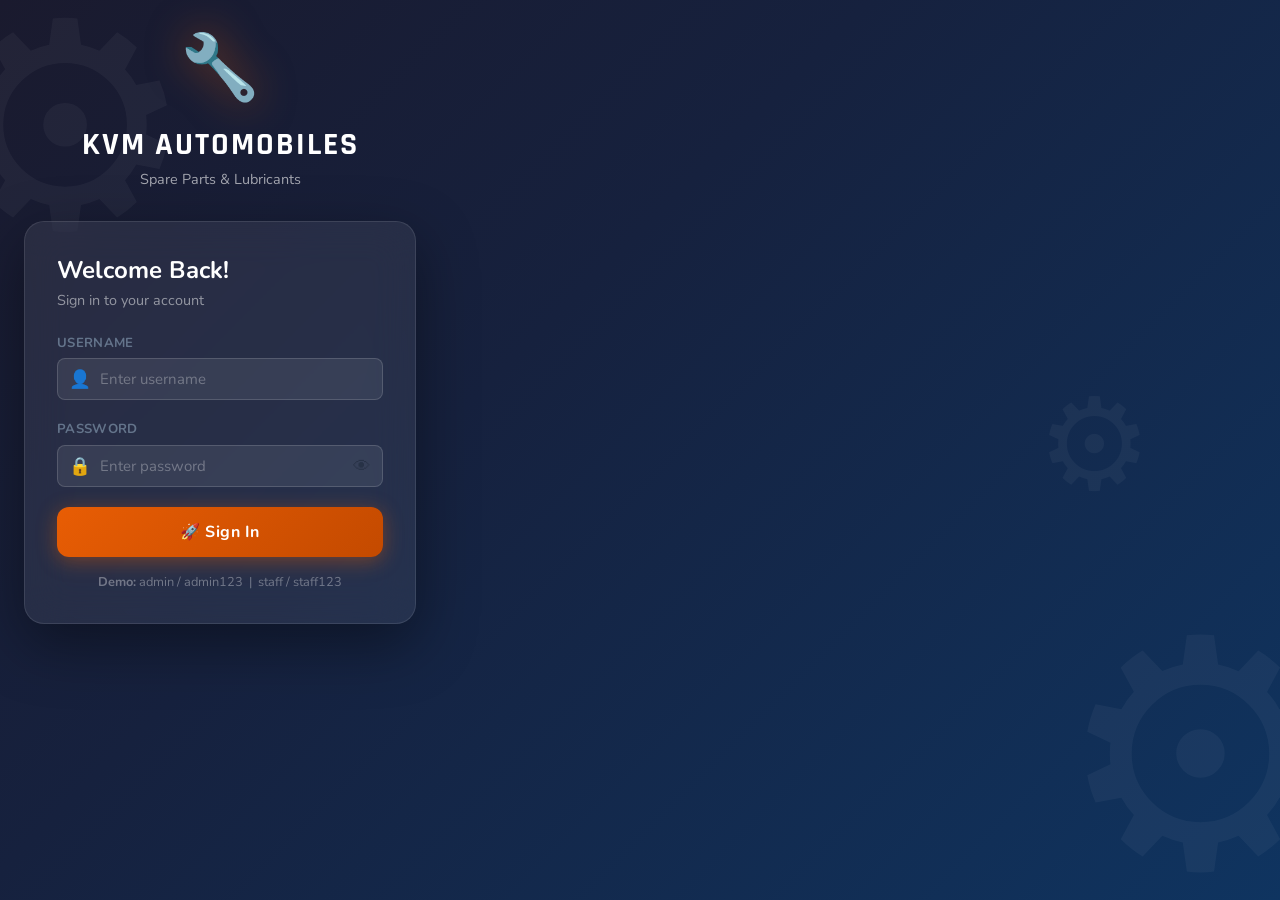
<file: INDEX.HTML>
<!DOCTYPE html>
<html lang="en">
<head>
  <meta charset="UTF-8" />
  <meta name="viewport" content="width=device-width, initial-scale=1.0" />
  <title>KVM Automobiles - Management System</title>
  <link rel="preconnect" href="https://fonts.googleapis.com">
  <link href="https://fonts.googleapis.com/css2?family=Rajdhani:wght@400;500;600;700&family=Nunito:wght@400;500;600;700;800&display=swap" rel="stylesheet">
  <link rel="stylesheet" href="style.css" />
  <link rel="icon" type="image/svg+xml" href="data:image/svg+xml,<svg xmlns='http://www.w3.org/2000/svg' viewBox='0 0 100 100'><text y='.9em' font-size='90'>🔧</text></svg>">
</head>
<body class="light-mode">

<!-- ===================== LOGIN PAGE ===================== -->
<div id="loginPage" class="page active">
  <div class="login-bg">
    <div class="login-gear gear1">⚙</div>
    <div class="login-gear gear2">⚙</div>
    <div class="login-gear gear3">⚙</div>
  </div>
  <div class="login-container">
    <div class="login-brand">
      <div class="login-logo">🔧</div>
      <h1>KVM AUTOMOBILES</h1>
      <p>Spare Parts & Lubricants</p>
    </div>
    <div class="login-card">
      <h2>Welcome Back!</h2>
      <p class="login-sub">Sign in to your account</p>
      <div class="form-group">
        <label>Username</label>
        <div class="input-wrap">
          <span class="input-icon">👤</span>
          <input type="text" id="loginUser" placeholder="Enter username" autocomplete="username" />
        </div>
      </div>
      <div class="form-group">
        <label>Password</label>
        <div class="input-wrap">
          <span class="input-icon">🔒</span>
          <input type="password" id="loginPass" placeholder="Enter password" autocomplete="current-password" />
          <span class="toggle-pass" onclick="togglePass()">👁</span>
        </div>
      </div>
      <div id="loginError" class="error-msg hidden">❌ Invalid username or password</div>
      <button class="btn-login" onclick="doLogin()">🚀 Sign In</button>
      <div class="login-hint">
        <b>Demo:</b> admin / admin123 &nbsp;|&nbsp; staff / staff123
      </div>
    </div>
  </div>
</div>

<!-- ===================== MAIN APP ===================== -->
<div id="appPage" class="page hidden">

  <!-- SIDEBAR -->
  <aside id="sidebar" class="sidebar">
    <div class="sidebar-brand">
      <span class="brand-icon">🔧</span>
      <div class="brand-text">
        <span class="brand-name">KVM</span>
        <span class="brand-sub">AUTOMOBILES</span>
      </div>
      <button class="sidebar-close" onclick="toggleSidebar()">✕</button>
    </div>

    <div class="sidebar-user">
      <div class="user-avatar" id="sidebarAvatar">A</div>
      <div class="user-info">
        <span id="sidebarName">Admin</span>
        <span id="sidebarRole" class="role-badge">Admin</span>
      </div>
    </div>

    <nav class="sidebar-nav">
      <div class="nav-section-label">MAIN</div>
      <a href="#" class="nav-item active" onclick="showSection('dashboard')">
        <span class="nav-icon">📊</span><span class="nav-label">Dashboard</span>
      </a>
      <div class="nav-section-label">INVENTORY</div>
      <a href="#" class="nav-item" onclick="showSection('inventory')">
        <span class="nav-icon">📦</span><span class="nav-label">Products</span>
      </a>
      <a href="#" class="nav-item" onclick="showSection('categories')">
        <span class="nav-icon">🏷️</span><span class="nav-label">Categories</span>
      </a>
      <div class="nav-section-label">BILLING</div>
      <a href="#" class="nav-item" onclick="showSection('billing')">
        <span class="nav-icon">🧾</span><span class="nav-label">New Invoice</span>
      </a>
      <a href="#" class="nav-item" onclick="showSection('sales')">
        <span class="nav-icon">💰</span><span class="nav-label">Sales History</span>
      </a>
      <div class="nav-section-label">PURCHASING</div>
      <a href="#" class="nav-item" onclick="showSection('purchases')">
        <span class="nav-icon">🛒</span><span class="nav-label">Purchases</span>
      </a>
      <a href="#" class="nav-item" onclick="showSection('suppliers')">
        <span class="nav-icon">🏭</span><span class="nav-label">Suppliers</span>
      </a>
      <div class="nav-section-label">REPORTS</div>
      <a href="#" class="nav-item" onclick="showSection('reports')">
        <span class="nav-icon">📈</span><span class="nav-label">Reports</span>
      </a>
      <a href="#" class="nav-item" onclick="showSection('customers')">
        <span class="nav-icon">👥</span><span class="nav-label">Customers</span>
      </a>
      <div class="nav-section-label">SETTINGS</div>
      <a href="#" class="nav-item" onclick="showSection('settings')">
        <span class="nav-icon">⚙️</span><span class="nav-label">Settings</span>
      </a>
      <a href="#" class="nav-item logout-item" onclick="doLogout()">
        <span class="nav-icon">🚪</span><span class="nav-label">Logout</span>
      </a>
    </nav>
  </aside>

  <!-- OVERLAY -->
  <div id="sidebarOverlay" class="sidebar-overlay hidden" onclick="toggleSidebar()"></div>

  <!-- MAIN CONTENT -->
  <div class="main-wrap">
    <!-- TOP BAR -->
    <header class="topbar">
      <button class="menu-btn" onclick="toggleSidebar()">☰</button>
      <div class="topbar-title" id="topbarTitle">Dashboard</div>
      <div class="topbar-right">
        <button class="icon-btn" onclick="toggleTheme()" title="Toggle Dark/Light">🌙</button>
        <div class="topbar-user">
          <span id="topbarName">Admin</span>
          <div class="user-dot" id="topbarAvatar">A</div>
        </div>
      </div>
    </header>

    <!-- SECTIONS -->
    <main class="content-area">

      <!-- ========== DASHBOARD ========== -->
      <section id="sec-dashboard" class="section active">
        <div class="section-header">
          <h2>📊 Dashboard</h2>
          <div class="date-badge" id="todayDate"></div>
        </div>

        <!-- Stat Cards -->
        <div class="stats-grid">
          <div class="stat-card blue" onclick="showSection('sales')">
            <div class="stat-icon">💰</div>
            <div class="stat-info">
              <div class="stat-label">Today's Sales</div>
              <div class="stat-value" id="statTodaySales">₹0</div>
              <div class="stat-sub" id="statTodayInvoices">0 invoices</div>
            </div>
          </div>
          <div class="stat-card green" onclick="showSection('purchases')">
            <div class="stat-icon">🛒</div>
            <div class="stat-info">
              <div class="stat-label">Today's Purchases</div>
              <div class="stat-value" id="statTodayPurchases">₹0</div>
              <div class="stat-sub" id="statTodayPurchaseCount">0 entries</div>
            </div>
          </div>
          <div class="stat-card orange" onclick="showSection('inventory')">
            <div class="stat-icon">📦</div>
            <div class="stat-info">
              <div class="stat-label">Total Products</div>
              <div class="stat-value" id="statTotalProducts">0</div>
              <div class="stat-sub" id="statTotalStock">0 items in stock</div>
            </div>
          </div>
          <div class="stat-card red" onclick="showSection('inventory')">
            <div class="stat-icon">⚠️</div>
            <div class="stat-info">
              <div class="stat-label">Low Stock Alerts</div>
              <div class="stat-value" id="statLowStock">0</div>
              <div class="stat-sub">Need restocking</div>
            </div>
          </div>
          <div class="stat-card purple" onclick="showSection('reports')">
            <div class="stat-icon">📈</div>
            <div class="stat-info">
              <div class="stat-label">Monthly Revenue</div>
              <div class="stat-value" id="statMonthRevenue">₹0</div>
              <div class="stat-sub" id="statMonthName">This Month</div>
            </div>
          </div>
          <div class="stat-card teal" onclick="showSection('customers')">
            <div class="stat-icon">👥</div>
            <div class="stat-info">
              <div class="stat-label">Total Customers</div>
              <div class="stat-value" id="statCustomers">0</div>
              <div class="stat-sub">Registered</div>
            </div>
          </div>
        </div>

        <!-- Quick Actions -->
        <div class="section-header" style="margin-top:2rem">
          <h3>⚡ Quick Actions</h3>
        </div>
        <div class="quick-actions">
          <button class="quick-btn" onclick="showSection('billing')">
            <span>🧾</span><span>New Invoice</span>
          </button>
          <button class="quick-btn" onclick="openAddProduct()">
            <span>➕</span><span>Add Product</span>
          </button>
          <button class="quick-btn" onclick="showSection('purchases')">
            <span>🛒</span><span>Add Purchase</span>
          </button>
          <button class="quick-btn" onclick="showSection('reports')">
            <span>📊</span><span>View Reports</span>
          </button>
        </div>

        <!-- Low Stock & Recent Invoices -->
        <div class="dashboard-grid">
          <div class="dash-card">
            <div class="dash-card-header">
              <h3>⚠️ Low Stock Alerts</h3>
              <button class="btn-sm" onclick="showSection('inventory')">View All</button>
            </div>
            <div id="lowStockList" class="low-stock-list">
              <div class="empty-state">✅ All products well stocked!</div>
            </div>
          </div>
          <div class="dash-card">
            <div class="dash-card-header">
              <h3>🧾 Recent Invoices</h3>
              <button class="btn-sm" onclick="showSection('sales')">View All</button>
            </div>
            <div id="recentInvoicesList" class="recent-list">
              <div class="empty-state">No invoices yet</div>
            </div>
          </div>
        </div>
      </section>

      <!-- ========== INVENTORY ========== -->
      <section id="sec-inventory" class="section hidden">
        <div class="section-header">
          <h2>📦 Product Inventory</h2>
          <button class="btn-primary" onclick="openAddProduct()">➕ Add Product</button>
        </div>

        <!-- Filters -->
        <div class="filter-bar">
          <div class="search-wrap">
            <span class="search-icon">🔍</span>
            <input type="text" id="productSearch" placeholder="Search products..." oninput="filterProducts()" />
          </div>
          <select id="filterCategory" onchange="filterProducts()">
            <option value="">All Categories</option>
            <option>Engine Oil</option>
            <option>Gear Oil</option>
            <option>Hydraulic Oil</option>
            <option>Grease</option>
            <option>Brake Fluid</option>
            <option>Mirrors</option>
            <option>Wipers</option>
            <option>Headlights</option>
            <option>Brake Liners</option>
            <option>Brake Shoes</option>
            <option>Cables</option>
            <option>Nuts & Bolts</option>
            <option>Tools</option>
            <option>Filters</option>
            <option>Spare Parts</option>
            <option>Other</option>
          </select>
          <select id="filterVehicle" onchange="filterProducts()">
            <option value="">All Vehicles</option>
            <option>2 Wheeler</option>
            <option>3 Wheeler</option>
            <option>4 Wheeler</option>
            <option>Heavy Vehicle</option>
            <option>All Vehicles</option>
          </select>
          <select id="filterStock" onchange="filterProducts()">
            <option value="">All Stock</option>
            <option value="low">Low Stock</option>
            <option value="ok">In Stock</option>
          </select>
        </div>

        <div class="table-wrap">
          <table class="data-table" id="productTable">
            <thead>
              <tr>
                <th>#</th>
                <th>Product Name</th>
                <th>Code</th>
                <th>Category</th>
                <th>Vehicle</th>
                <th>Brand</th>
                <th>Qty</th>
                <th>Buy Price</th>
                <th>Sell Price</th>
                <th>Rack</th>
                <th>Actions</th>
              </tr>
            </thead>
            <tbody id="productTableBody">
            </tbody>
          </table>
        </div>
        <div id="productEmptyState" class="empty-state-big hidden">
          <div class="empty-icon">📦</div>
          <h3>No products found</h3>
          <p>Add your first product to get started</p>
          <button class="btn-primary" onclick="openAddProduct()">➕ Add Product</button>
        </div>
      </section>

      <!-- ========== BILLING / INVOICE ========== -->
      <section id="sec-billing" class="section hidden">
        <div class="section-header">
          <h2>🧾 Create Invoice</h2>
        </div>

        <div class="billing-layout">
          <!-- Customer Details -->
          <div class="billing-panel">
            <h3>👤 Customer Details</h3>
            <div class="form-row">
              <div class="form-group">
                <label>Customer Name *</label>
                <input type="text" id="billCustName" placeholder="Customer name" list="customerSuggestions" oninput="suggestCustomer(this.value)" />
                <datalist id="customerSuggestions"></datalist>
              </div>
              <div class="form-group">
                <label>Phone</label>
                <input type="tel" id="billCustPhone" placeholder="Mobile number" />
              </div>
            </div>
            <div class="form-row">
              <div class="form-group">
                <label>Vehicle Number</label>
                <input type="text" id="billVehicleNo" placeholder="KL-XX-XXXX" style="text-transform:uppercase" />
              </div>
              <div class="form-group">
                <label>Invoice Date</label>
                <input type="date" id="billDate" />
              </div>
            </div>
          </div>

          <!-- Product Search -->
          <div class="billing-panel">
            <h3>🔍 Add Products</h3>
            <div class="product-search-wrap">
              <div class="search-wrap">
                <span class="search-icon">🔍</span>
                <input type="text" id="billProductSearch" placeholder="Search product to add..." oninput="searchBillProduct(this.value)" />
              </div>
              <div id="billProductDropdown" class="product-dropdown hidden"></div>
            </div>

            <!-- Cart Table -->
            <div class="table-wrap" style="margin-top:1rem">
              <table class="data-table">
                <thead>
                  <tr>
                    <th>Product</th>
                    <th>Qty</th>
                    <th>Rate</th>
                    <th>Total</th>
                    <th>✕</th>
                  </tr>
                </thead>
                <tbody id="cartTableBody">
                  <tr id="cartEmpty"><td colspan="5" class="text-center text-muted">No items added</td></tr>
                </tbody>
              </table>
            </div>
          </div>

          <!-- Totals -->
          <div class="billing-panel totals-panel">
            <h3>💰 Invoice Summary</h3>
            <div class="totals-wrap">
              <div class="total-row">
                <span>Subtotal</span>
                <span id="billSubtotal">₹0.00</span>
              </div>
              <div class="total-row">
                <span>GST (%)</span>
                <div class="gst-input-wrap">
                  <select id="billGst" onchange="calcTotals()">
                    <option value="0">No GST (0%)</option>
                    <option value="5">5%</option>
                    <option value="12">12%</option>
                    <option value="18" selected>18%</option>
                    <option value="28">28%</option>
                  </select>
                  <span id="billGstAmt">₹0.00</span>
                </div>
              </div>
              <div class="total-row">
                <span>Discount (₹)</span>
                <input type="number" id="billDiscount" value="0" min="0" oninput="calcTotals()" class="discount-input" />
              </div>
              <div class="total-row grand">
                <span>GRAND TOTAL</span>
                <span id="billGrandTotal">₹0.00</span>
              </div>
              <div class="total-row">
                <span>Payment Mode</span>
                <select id="billPayMode">
                  <option>Cash</option>
                  <option>UPI</option>
                  <option>Card</option>
                  <option>Credit</option>
                </select>
              </div>
            </div>
            <div class="billing-actions">
              <button class="btn-secondary" onclick="clearBill()">🗑 Clear</button>
              <button class="btn-primary" onclick="saveBill()">✅ Save Invoice</button>
            </div>
          </div>
        </div>
      </section>

      <!-- ========== SALES HISTORY ========== -->
      <section id="sec-sales" class="section hidden">
        <div class="section-header">
          <h2>💰 Sales History</h2>
          <div class="filter-row">
            <input type="date" id="salesFromDate" onchange="loadSales()" />
            <span>to</span>
            <input type="date" id="salesToDate" onchange="loadSales()" />
          </div>
        </div>
        <div class="table-wrap">
          <table class="data-table">
            <thead>
              <tr>
                <th>Invoice #</th>
                <th>Date</th>
                <th>Customer</th>
                <th>Vehicle No</th>
                <th>Items</th>
                <th>Amount</th>
                <th>Payment</th>
                <th>Actions</th>
              </tr>
            </thead>
            <tbody id="salesTableBody"></tbody>
          </table>
        </div>
        <div id="salesEmptyState" class="empty-state-big hidden">
          <div class="empty-icon">💰</div>
          <h3>No sales records</h3>
          <p>Create your first invoice to see sales here</p>
        </div>
      </section>

      <!-- ========== PURCHASES ========== -->
      <section id="sec-purchases" class="section hidden">
        <div class="section-header">
          <h2>🛒 Purchase Management</h2>
          <button class="btn-primary" onclick="openAddPurchase()">➕ Add Purchase</button>
        </div>
        <div class="table-wrap">
          <table class="data-table">
            <thead>
              <tr>
                <th>Date</th>
                <th>Product</th>
                <th>Supplier</th>
                <th>Qty</th>
                <th>Cost/Unit</th>
                <th>Total</th>
                <th>Bill No</th>
              </tr>
            </thead>
            <tbody id="purchaseTableBody"></tbody>
          </table>
        </div>
        <div id="purchaseEmptyState" class="empty-state-big hidden">
          <div class="empty-icon">🛒</div>
          <h3>No purchase records</h3>
          <p>Add a purchase to get started</p>
        </div>
      </section>

      <!-- ========== SUPPLIERS ========== -->
      <section id="sec-suppliers" class="section hidden">
        <div class="section-header">
          <h2>🏭 Suppliers</h2>
          <button class="btn-primary" onclick="openAddSupplier()">➕ Add Supplier</button>
        </div>
        <div class="table-wrap">
          <table class="data-table">
            <thead>
              <tr>
                <th>#</th>
                <th>Supplier Name</th>
                <th>Phone</th>
                <th>Email</th>
                <th>Address</th>
                <th>GSTIN</th>
                <th>Actions</th>
              </tr>
            </thead>
            <tbody id="supplierTableBody"></tbody>
          </table>
        </div>
      </section>

      <!-- ========== CUSTOMERS ========== -->
      <section id="sec-customers" class="section hidden">
        <div class="section-header">
          <h2>👥 Customers</h2>
          <button class="btn-primary" onclick="openAddCustomer()">➕ Add Customer</button>
        </div>
        <div class="table-wrap">
          <table class="data-table">
            <thead>
              <tr>
                <th>#</th>
                <th>Name</th>
                <th>Phone</th>
                <th>Vehicle No</th>
                <th>Total Purchases</th>
                <th>Last Visit</th>
              </tr>
            </thead>
            <tbody id="customerTableBody"></tbody>
          </table>
        </div>
      </section>

      <!-- ========== CATEGORIES ========== -->
      <section id="sec-categories" class="section hidden">
        <div class="section-header">
          <h2>🏷️ Categories</h2>
        </div>
        <div class="categories-grid" id="categoriesGrid"></div>
      </section>

      <!-- ========== REPORTS ========== -->
      <section id="sec-reports" class="section hidden">
        <div class="section-header">
          <h2>📈 Reports</h2>
          <div class="filter-row">
            <select id="reportType" onchange="loadReport()">
              <option value="daily">Daily Sales</option>
              <option value="monthly">Monthly Sales</option>
              <option value="stock">Stock Report</option>
              <option value="profit">Profit Report</option>
            </select>
            <input type="month" id="reportMonth" onchange="loadReport()" />
          </div>
        </div>
        <div class="report-stats" id="reportStats"></div>
        <div class="table-wrap">
          <table class="data-table" id="reportTable">
            <thead id="reportTableHead"></thead>
            <tbody id="reportTableBody"></tbody>
          </table>
        </div>
      </section>

      <!-- ========== SETTINGS ========== -->
      <section id="sec-settings" class="section hidden">
        <div class="section-header">
          <h2>⚙️ Settings</h2>
        </div>
        <div class="settings-grid">
          <div class="settings-card">
            <h3>🏪 Shop Information</h3>
            <div class="form-group">
              <label>Shop Name</label>
              <input type="text" id="setShopName" value="KVM AUTOMOBILES" />
            </div>
            <div class="form-group">
              <label>Phone</label>
              <input type="text" id="setPhone" value="+91 98765 43210" />
            </div>
            <div class="form-group">
              <label>Address</label>
              <textarea id="setAddress" rows="3">Main Road, Kerala - 000000</textarea>
            </div>
            <div class="form-group">
              <label>GSTIN</label>
              <input type="text" id="setGstin" value="32XXXXXXXXXXXZX" />
            </div>
            <button class="btn-primary" onclick="saveSettings()">💾 Save Settings</button>
          </div>
          <div class="settings-card">
            <h3>🔒 Change Password</h3>
            <div class="form-group">
              <label>Current Password</label>
              <input type="password" id="setCurrPass" placeholder="Current password" />
            </div>
            <div class="form-group">
              <label>New Password</label>
              <input type="password" id="setNewPass" placeholder="New password" />
            </div>
            <div class="form-group">
              <label>Confirm Password</label>
              <input type="password" id="setConfPass" placeholder="Confirm password" />
            </div>
            <button class="btn-primary" onclick="changePassword()">🔑 Change Password</button>
          </div>
          <div class="settings-card">
            <h3>🎨 Appearance</h3>
            <div class="form-group">
              <label>Theme</label>
              <div class="theme-btns">
                <button class="btn-theme active" onclick="setTheme('light')">☀️ Light</button>
                <button class="btn-theme" onclick="setTheme('dark')">🌙 Dark</button>
              </div>
            </div>
            <div class="form-group">
              <label>Low Stock Threshold</label>
              <input type="number" id="setLowStock" value="5" min="1" />
            </div>
            <button class="btn-primary" onclick="saveSettings()">💾 Save</button>
          </div>
          <div class="settings-card">
            <h3>💾 Data Management</h3>
            <div class="setting-btn-list">
              <button class="btn-secondary" onclick="exportData()">📤 Export All Data (JSON)</button>
              <button class="btn-secondary" onclick="importData()">📥 Import Data</button>
              <button class="btn-danger" onclick="clearAllData()">🗑 Clear All Data</button>
            </div>
          </div>
        </div>
      </section>

    </main>
  </div>
</div>

<!-- ========== MODALS ========== -->

<!-- Add/Edit Product Modal -->
<div id="productModal" class="modal hidden">
  <div class="modal-box large">
    <div class="modal-header">
      <h3 id="productModalTitle">➕ Add Product</h3>
      <button class="modal-close" onclick="closeModal('productModal')">✕</button>
    </div>
    <div class="modal-body">
      <input type="hidden" id="prodEditId" />
      <div class="form-grid">
        <div class="form-group">
          <label>Product Name *</label>
          <input type="text" id="prodName" placeholder="e.g. Castrol GTX 20W-40" />
        </div>
        <div class="form-group">
          <label>Product Code *</label>
          <input type="text" id="prodCode" placeholder="e.g. EO-001" />
        </div>
        <div class="form-group">
          <label>Category *</label>
          <select id="prodCategory">
            <option>Engine Oil</option>
            <option>Gear Oil</option>
            <option>Hydraulic Oil</option>
            <option>Grease</option>
            <option>Brake Fluid</option>
            <option>Mirrors</option>
            <option>Wipers</option>
            <option>Headlights</option>
            <option>Brake Liners</option>
            <option>Brake Shoes</option>
            <option>Cables</option>
            <option>Nuts & Bolts</option>
            <option>Washers</option>
            <option>Tools</option>
            <option>Chain Products</option>
            <option>Filters</option>
            <option>Spare Parts</option>
            <option>Fans</option>
            <option>Other</option>
          </select>
        </div>
        <div class="form-group">
          <label>Vehicle Type *</label>
          <select id="prodVehicle">
            <option>All Vehicles</option>
            <option>2 Wheeler</option>
            <option>3 Wheeler</option>
            <option>4 Wheeler</option>
            <option>Heavy Vehicle</option>
          </select>
        </div>
        <div class="form-group">
          <label>Brand</label>
          <input type="text" id="prodBrand" placeholder="e.g. Castrol, Motul" />
        </div>
        <div class="form-group">
          <label>Oil Grade / Spec</label>
          <input type="text" id="prodGrade" placeholder="e.g. 20W-40, SAE 90" />
        </div>
        <div class="form-group">
          <label>Quantity *</label>
          <input type="number" id="prodQty" placeholder="0" min="0" />
        </div>
        <div class="form-group">
          <label>Purchase Price (₹) *</label>
          <input type="number" id="prodBuyPrice" placeholder="0.00" min="0" step="0.01" />
        </div>
        <div class="form-group">
          <label>Selling Price (₹) *</label>
          <input type="number" id="prodSellPrice" placeholder="0.00" min="0" step="0.01" />
        </div>
        <div class="form-group">
          <label>Supplier</label>
          <input type="text" id="prodSupplier" placeholder="Supplier name" />
        </div>
        <div class="form-group">
          <label>Rack Location</label>
          <input type="text" id="prodRack" placeholder="e.g. A-01, B-03" />
        </div>
        <div class="form-group">
          <label>Unit</label>
          <select id="prodUnit">
            <option>Pcs</option>
            <option>Litre</option>
            <option>Kg</option>
            <option>Set</option>
            <option>Pair</option>
            <option>Box</option>
          </select>
        </div>
      </div>
    </div>
    <div class="modal-footer">
      <button class="btn-secondary" onclick="closeModal('productModal')">Cancel</button>
      <button class="btn-primary" onclick="saveProduct()">💾 Save Product</button>
    </div>
  </div>
</div>

<!-- Add Purchase Modal -->
<div id="purchaseModal" class="modal hidden">
  <div class="modal-box">
    <div class="modal-header">
      <h3>🛒 Add Purchase</h3>
      <button class="modal-close" onclick="closeModal('purchaseModal')">✕</button>
    </div>
    <div class="modal-body">
      <div class="form-group">
        <label>Product *</label>
        <select id="purchProduct" onchange="fillPurchasePrice()">
          <option value="">-- Select Product --</option>
        </select>
      </div>
      <div class="form-group">
        <label>Supplier</label>
        <input type="text" id="purchSupplier" placeholder="Supplier name" />
      </div>
      <div class="form-group">
        <label>Quantity *</label>
        <input type="number" id="purchQty" placeholder="0" min="1" oninput="calcPurchTotal()" />
      </div>
      <div class="form-group">
        <label>Cost per Unit (₹) *</label>
        <input type="number" id="purchCost" placeholder="0.00" min="0" step="0.01" oninput="calcPurchTotal()" />
      </div>
      <div class="form-group">
        <label>Total Cost</label>
        <input type="text" id="purchTotal" readonly class="readonly-input" />
      </div>
      <div class="form-group">
        <label>Bill Number</label>
        <input type="text" id="purchBillNo" placeholder="Supplier bill no." />
      </div>
      <div class="form-group">
        <label>Date</label>
        <input type="date" id="purchDate" />
      </div>
    </div>
    <div class="modal-footer">
      <button class="btn-secondary" onclick="closeModal('purchaseModal')">Cancel</button>
      <button class="btn-primary" onclick="savePurchase()">✅ Save Purchase</button>
    </div>
  </div>
</div>

<!-- Add Supplier Modal -->
<div id="supplierModal" class="modal hidden">
  <div class="modal-box">
    <div class="modal-header">
      <h3>🏭 Add Supplier</h3>
      <button class="modal-close" onclick="closeModal('supplierModal')">✕</button>
    </div>
    <div class="modal-body">
      <div class="form-group">
        <label>Supplier Name *</label>
        <input type="text" id="suppName" placeholder="Supplier name" />
      </div>
      <div class="form-group">
        <label>Phone *</label>
        <input type="tel" id="suppPhone" placeholder="Mobile number" />
      </div>
      <div class="form-group">
        <label>Email</label>
        <input type="email" id="suppEmail" placeholder="email@example.com" />
      </div>
      <div class="form-group">
        <label>Address</label>
        <textarea id="suppAddress" rows="2" placeholder="Full address"></textarea>
      </div>
      <div class="form-group">
        <label>GSTIN</label>
        <input type="text" id="suppGstin" placeholder="GST number" />
      </div>
    </div>
    <div class="modal-footer">
      <button class="btn-secondary" onclick="closeModal('supplierModal')">Cancel</button>
      <button class="btn-primary" onclick="saveSupplier()">💾 Save</button>
    </div>
  </div>
</div>

<!-- Add Customer Modal -->
<div id="customerModal" class="modal hidden">
  <div class="modal-box">
    <div class="modal-header">
      <h3>👤 Add Customer</h3>
      <button class="modal-close" onclick="closeModal('customerModal')">✕</button>
    </div>
    <div class="modal-body">
      <div class="form-group">
        <label>Customer Name *</label>
        <input type="text" id="custName" placeholder="Full name" />
      </div>
      <div class="form-group">
        <label>Phone *</label>
        <input type="tel" id="custPhone" placeholder="Mobile number" />
      </div>
      <div class="form-group">
        <label>Vehicle Number</label>
        <input type="text" id="custVehicle" placeholder="KL-XX-XXXX" />
      </div>
    </div>
    <div class="modal-footer">
      <button class="btn-secondary" onclick="closeModal('customerModal')">Cancel</button>
      <button class="btn-primary" onclick="saveCustomer()">💾 Save</button>
    </div>
  </div>
</div>

<!-- ========== INVOICE PRINT AREA ========== -->
<div id="invoicePrintArea" class="hidden">
  <!-- Filled dynamically by JS -->
</div>

<!-- TOAST -->
<div id="toast" class="toast hidden"></div>

<!-- LOADING -->
<div id="loadingOverlay" class="loading-overlay hidden">
  <div class="spinner"></div>
</div>

<script src="script.js"></script>
<script src="data.js"></script>
</body>
</html>
</file>
<file: style.css>
/* ============================================
   KVM AUTOMOBILES - Complete Stylesheet
   Author: KVM Dev
   ============================================ */

/* ---- FONTS & ROOT ---- */
@import url('https://fonts.googleapis.com/css2?family=Rajdhani:wght@400;500;600;700&family=Nunito:wght@400;500;600;700;800&display=swap');

:root {
  --primary: #e85d04;
  --primary-dark: #c44a00;
  --primary-light: #ff8534;
  --secondary: #1a1a2e;
  --accent: #f5a623;
  --bg: #f0f2f5;
  --surface: #ffffff;
  --surface2: #f7f8fc;
  --border: #e2e8f0;
  --text: #1e293b;
  --text2: #64748b;
  --text3: #94a3b8;
  --sidebar-bg: #1a1a2e;
  --sidebar-text: #e2e8f0;
  --sidebar-active: rgba(232,93,4,0.25);
  --sidebar-hover: rgba(255,255,255,0.07);
  --blue: #3b82f6;
  --green: #10b981;
  --orange: #f59e0b;
  --red: #ef4444;
  --purple: #8b5cf6;
  --teal: #14b8a6;
  --shadow-sm: 0 1px 3px rgba(0,0,0,0.08);
  --shadow: 0 4px 16px rgba(0,0,0,0.1);
  --shadow-lg: 0 8px 32px rgba(0,0,0,0.15);
  --radius: 12px;
  --radius-sm: 8px;
  --sidebar-w: 260px;
  --topbar-h: 64px;
  --transition: 0.25s ease;
  --font-main: 'Nunito', sans-serif;
  --font-brand: 'Rajdhani', sans-serif;
}

/* Dark mode */
body.dark-mode {
  --bg: #0f0f1a;
  --surface: #1a1a2e;
  --surface2: #16213e;
  --border: #2d3748;
  --text: #e2e8f0;
  --text2: #94a3b8;
  --text3: #64748b;
  --sidebar-bg: #0d0d1a;
  --shadow: 0 4px 16px rgba(0,0,0,0.4);
}

/* ---- RESET ---- */
*, *::before, *::after { box-sizing: border-box; margin: 0; padding: 0; }
html { scroll-behavior: smooth; }
body {
  font-family: var(--font-main);
  background: var(--bg);
  color: var(--text);
  font-size: 15px;
  min-height: 100vh;
  transition: background var(--transition), color var(--transition);
}
a { text-decoration: none; color: inherit; }
button { cursor: pointer; font-family: var(--font-main); }
input, select, textarea {
  font-family: var(--font-main);
  font-size: 15px;
  color: var(--text);
  background: var(--surface);
  border: 1.5px solid var(--border);
  border-radius: var(--radius-sm);
  padding: 10px 14px;
  width: 100%;
  outline: none;
  transition: border-color var(--transition), box-shadow var(--transition);
}
input:focus, select:focus, textarea:focus {
  border-color: var(--primary);
  box-shadow: 0 0 0 3px rgba(232,93,4,0.12);
}
select { appearance: none; background-image: url("data:image/svg+xml,%3Csvg xmlns='http://www.w3.org/2000/svg' viewBox='0 0 24 24'%3E%3Cpath fill='%2364748b' d='M7 10l5 5 5-5z'/%3E%3C/svg%3E"); background-repeat: no-repeat; background-position: right 10px center; padding-right: 32px; }

/* ---- UTILITY ---- */
.hidden { display: none !important; }
.active { display: block !important; }
.text-center { text-align: center; }
.text-muted { color: var(--text2); }
.page { min-height: 100vh; }

/* ============================================
   LOGIN PAGE
   ============================================ */
#loginPage {
  display: flex;
  align-items: center;
  justify-content: center;
  min-height: 100vh;
  background: linear-gradient(135deg, #1a1a2e 0%, #16213e 40%, #0f3460 100%);
  position: relative;
  overflow: hidden;
}
.login-bg { position: absolute; inset: 0; pointer-events: none; }
.login-gear {
  position: absolute;
  font-size: 12rem;
  opacity: 0.04;
  animation: spin 20s linear infinite;
  color: #fff;
}
.gear1 { top: -4rem; left: -4rem; font-size: 18rem; }
.gear2 { bottom: -5rem; right: -4rem; font-size: 20rem; animation-direction: reverse; animation-duration: 30s; }
.gear3 { top: 40%; right: 10%; font-size: 8rem; animation-duration: 15s; }
@keyframes spin { from { transform: rotate(0deg); } to { transform: rotate(360deg); } }

.login-container {
  width: 100%;
  max-width: 440px;
  padding: 1.5rem;
  position: relative;
  z-index: 1;
  animation: slideUp 0.5s ease;
}
@keyframes slideUp { from { opacity:0; transform:translateY(30px); } to { opacity:1; transform:translateY(0); } }

.login-brand { text-align: center; margin-bottom: 2rem; }
.login-logo {
  font-size: 4rem;
  display: block;
  margin-bottom: 0.75rem;
  filter: drop-shadow(0 0 20px rgba(232,93,4,0.5));
  animation: pulse 2s ease-in-out infinite;
}
@keyframes pulse { 0%,100%{transform:scale(1);} 50%{transform:scale(1.05);} }
.login-brand h1 {
  font-family: var(--font-brand);
  font-size: 2rem;
  font-weight: 700;
  color: #fff;
  letter-spacing: 2px;
}
.login-brand p {
  color: rgba(255,255,255,0.6);
  font-size: 0.9rem;
  margin-top: 0.25rem;
}

.login-card {
  background: rgba(255,255,255,0.07);
  backdrop-filter: blur(20px);
  border: 1px solid rgba(255,255,255,0.1);
  border-radius: 20px;
  padding: 2rem;
  box-shadow: 0 20px 60px rgba(0,0,0,0.4);
}
.login-card h2 {
  color: #fff;
  font-size: 1.5rem;
  margin-bottom: 0.25rem;
}
.login-sub { color: rgba(255,255,255,0.5); font-size: 0.9rem; margin-bottom: 1.5rem; }
.login-card .form-group { margin-bottom: 1.25rem; }
.login-card label { display: block; color: rgba(255,255,255,0.7); font-size: 0.85rem; font-weight: 600; margin-bottom: 0.4rem; }
.input-wrap { position: relative; }
.input-wrap input {
  background: rgba(255,255,255,0.08);
  border: 1.5px solid rgba(255,255,255,0.15);
  color: #fff;
  padding-left: 42px;
}
.input-wrap input::placeholder { color: rgba(255,255,255,0.3); }
.input-wrap input:focus { border-color: var(--primary); background: rgba(255,255,255,0.12); }
.input-icon { position: absolute; left: 12px; top: 50%; transform: translateY(-50%); font-size: 1.1rem; }
.toggle-pass { position: absolute; right: 12px; top: 50%; transform: translateY(-50%); cursor: pointer; font-size: 1.1rem; opacity: 0.6; }
.toggle-pass:hover { opacity: 1; }

.error-msg { color: #ff6b6b; font-size: 0.85rem; margin-bottom: 1rem; background: rgba(239,68,68,0.1); padding: 8px 12px; border-radius: var(--radius-sm); }

.btn-login {
  width: 100%;
  padding: 14px;
  background: linear-gradient(135deg, var(--primary), var(--primary-dark));
  color: #fff;
  border: none;
  border-radius: var(--radius);
  font-size: 1rem;
  font-weight: 700;
  letter-spacing: 0.5px;
  margin-bottom: 1rem;
  transition: all 0.2s;
  box-shadow: 0 4px 20px rgba(232,93,4,0.4);
}
.btn-login:hover { transform: translateY(-2px); box-shadow: 0 6px 24px rgba(232,93,4,0.5); }
.btn-login:active { transform: translateY(0); }
.login-hint { text-align: center; color: rgba(255,255,255,0.35); font-size: 0.8rem; }

/* ============================================
   SIDEBAR
   ============================================ */
.sidebar {
  position: fixed;
  top: 0; left: 0;
  width: var(--sidebar-w);
  height: 100vh;
  background: var(--sidebar-bg);
  display: flex;
  flex-direction: column;
  z-index: 200;
  overflow-y: auto;
  transition: transform var(--transition);
  scrollbar-width: thin;
  scrollbar-color: rgba(255,255,255,0.1) transparent;
}
.sidebar::-webkit-scrollbar { width: 4px; }
.sidebar::-webkit-scrollbar-thumb { background: rgba(255,255,255,0.1); border-radius: 4px; }

.sidebar-brand {
  display: flex;
  align-items: center;
  gap: 0.75rem;
  padding: 1.25rem 1rem;
  border-bottom: 1px solid rgba(255,255,255,0.07);
}
.brand-icon { font-size: 1.8rem; }
.brand-text { flex: 1; line-height: 1.2; }
.brand-name { display: block; font-family: var(--font-brand); font-size: 1.2rem; font-weight: 700; color: #fff; letter-spacing: 1px; }
.brand-sub { display: block; font-size: 0.65rem; color: rgba(255,255,255,0.4); letter-spacing: 1px; }
.sidebar-close { display: none; background: none; border: none; color: rgba(255,255,255,0.5); font-size: 1.2rem; padding: 4px; }

.sidebar-user {
  display: flex;
  align-items: center;
  gap: 0.75rem;
  padding: 1rem;
  margin: 0.5rem;
  background: rgba(255,255,255,0.05);
  border-radius: var(--radius-sm);
}
.user-avatar {
  width: 38px; height: 38px;
  border-radius: 50%;
  background: linear-gradient(135deg, var(--primary), var(--primary-light));
  display: flex; align-items: center; justify-content: center;
  font-weight: 700; color: #fff; font-size: 1rem;
  flex-shrink: 0;
}
.user-info { display: flex; flex-direction: column; gap: 2px; }
.user-info > span:first-child { color: #fff; font-weight: 600; font-size: 0.9rem; }
.role-badge {
  font-size: 0.65rem;
  background: rgba(232,93,4,0.25);
  color: var(--primary-light);
  padding: 2px 8px;
  border-radius: 20px;
  font-weight: 600;
  width: fit-content;
}

.sidebar-nav { padding: 0.75rem 0; flex: 1; }
.nav-section-label {
  padding: 0.75rem 1rem 0.25rem;
  font-size: 0.65rem;
  font-weight: 700;
  letter-spacing: 1.5px;
  color: rgba(255,255,255,0.3);
}
.nav-item {
  display: flex;
  align-items: center;
  gap: 0.75rem;
  padding: 0.75rem 1rem;
  margin: 2px 0.5rem;
  border-radius: var(--radius-sm);
  color: rgba(255,255,255,0.6);
  transition: all var(--transition);
  font-weight: 600;
  font-size: 0.92rem;
}
.nav-item:hover { background: var(--sidebar-hover); color: rgba(255,255,255,0.9); transform: translateX(2px); }
.nav-item.active { background: var(--sidebar-active); color: var(--primary-light); border-left: 3px solid var(--primary); }
.nav-icon { font-size: 1.1rem; width: 24px; text-align: center; flex-shrink: 0; }
.logout-item { margin-top: 0.5rem; color: rgba(239,68,68,0.7); }
.logout-item:hover { background: rgba(239,68,68,0.1); color: #ef4444; }

/* ============================================
   MAIN LAYOUT
   ============================================ */
#appPage { display: flex; }
.main-wrap {
  flex: 1;
  margin-left: var(--sidebar-w);
  display: flex;
  flex-direction: column;
  min-height: 100vh;
  transition: margin-left var(--transition);
}

/* TOPBAR */
.topbar {
  height: var(--topbar-h);
  background: var(--surface);
  border-bottom: 1px solid var(--border);
  display: flex;
  align-items: center;
  gap: 1rem;
  padding: 0 1.5rem;
  position: sticky;
  top: 0;
  z-index: 100;
  box-shadow: var(--shadow-sm);
}
.menu-btn {
  display: none;
  background: none;
  border: none;
  font-size: 1.5rem;
  color: var(--text);
  padding: 6px;
  border-radius: var(--radius-sm);
  transition: background var(--transition);
}
.menu-btn:hover { background: var(--bg); }
.topbar-title {
  flex: 1;
  font-weight: 700;
  font-size: 1.15rem;
  color: var(--text);
  font-family: var(--font-brand);
  letter-spacing: 0.5px;
}
.topbar-right { display: flex; align-items: center; gap: 0.75rem; }
.icon-btn {
  background: var(--bg);
  border: 1px solid var(--border);
  border-radius: var(--radius-sm);
  width: 38px; height: 38px;
  display: flex; align-items: center; justify-content: center;
  font-size: 1rem;
  transition: all var(--transition);
}
.icon-btn:hover { background: var(--primary); border-color: var(--primary); }
.topbar-user { display: flex; align-items: center; gap: 0.5rem; font-weight: 600; font-size: 0.9rem; color: var(--text2); }
.user-dot { width: 34px; height: 34px; border-radius: 50%; background: linear-gradient(135deg, var(--primary), var(--accent)); display: flex; align-items: center; justify-content: center; font-weight: 700; color: #fff; font-size: 0.85rem; }

/* CONTENT AREA */
.content-area { flex: 1; padding: 1.5rem; }

/* SECTIONS */
.section { animation: fadeIn 0.3s ease; }
@keyframes fadeIn { from { opacity:0; transform:translateY(10px); } to { opacity:1; transform:translateY(0); } }
.section-header {
  display: flex;
  align-items: center;
  justify-content: space-between;
  margin-bottom: 1.5rem;
  flex-wrap: wrap;
  gap: 0.75rem;
}
.section-header h2 { font-size: 1.5rem; font-weight: 800; font-family: var(--font-brand); color: var(--text); }
.section-header h3 { font-size: 1.15rem; font-weight: 700; color: var(--text); }
.date-badge {
  background: var(--primary);
  color: #fff;
  padding: 6px 14px;
  border-radius: 20px;
  font-size: 0.85rem;
  font-weight: 600;
}

/* ============================================
   DASHBOARD
   ============================================ */
.stats-grid {
  display: grid;
  grid-template-columns: repeat(auto-fit, minmax(220px, 1fr));
  gap: 1rem;
  margin-bottom: 1.5rem;
}

.stat-card {
  background: var(--surface);
  border-radius: var(--radius);
  padding: 1.25rem;
  display: flex;
  align-items: center;
  gap: 1rem;
  cursor: pointer;
  transition: all 0.25s;
  box-shadow: var(--shadow-sm);
  border: 1px solid var(--border);
  position: relative;
  overflow: hidden;
}
.stat-card::before {
  content: '';
  position: absolute;
  top: 0; right: 0;
  width: 80px; height: 80px;
  border-radius: 50%;
  opacity: 0.08;
  transform: translate(20px, -20px);
}
.stat-card:hover { transform: translateY(-3px); box-shadow: var(--shadow); }
.stat-card.blue { border-left: 4px solid var(--blue); }
.stat-card.blue::before { background: var(--blue); }
.stat-card.green { border-left: 4px solid var(--green); }
.stat-card.green::before { background: var(--green); }
.stat-card.orange { border-left: 4px solid var(--orange); }
.stat-card.orange::before { background: var(--orange); }
.stat-card.red { border-left: 4px solid var(--red); }
.stat-card.red::before { background: var(--red); }
.stat-card.purple { border-left: 4px solid var(--purple); }
.stat-card.purple::before { background: var(--purple); }
.stat-card.teal { border-left: 4px solid var(--teal); }
.stat-card.teal::before { background: var(--teal); }

.stat-icon { font-size: 2.2rem; }
.stat-label { font-size: 0.8rem; color: var(--text2); font-weight: 600; text-transform: uppercase; letter-spacing: 0.5px; }
.stat-value { font-size: 1.6rem; font-weight: 800; color: var(--text); font-family: var(--font-brand); line-height: 1.2; }
.stat-sub { font-size: 0.78rem; color: var(--text3); margin-top: 2px; }

/* Quick Actions */
.quick-actions {
  display: grid;
  grid-template-columns: repeat(auto-fit, minmax(140px, 1fr));
  gap: 1rem;
  margin-bottom: 2rem;
}
.quick-btn {
  background: var(--surface);
  border: 1.5px solid var(--border);
  border-radius: var(--radius);
  padding: 1.25rem 1rem;
  display: flex;
  flex-direction: column;
  align-items: center;
  gap: 0.5rem;
  font-size: 0.9rem;
  font-weight: 700;
  color: var(--text);
  transition: all 0.2s;
  box-shadow: var(--shadow-sm);
}
.quick-btn span:first-child { font-size: 1.8rem; }
.quick-btn:hover { background: var(--primary); color: #fff; border-color: var(--primary); transform: translateY(-2px); box-shadow: 0 6px 20px rgba(232,93,4,0.3); }

/* Dashboard grid */
.dashboard-grid { display: grid; grid-template-columns: 1fr 1fr; gap: 1.5rem; }
.dash-card { background: var(--surface); border-radius: var(--radius); border: 1px solid var(--border); box-shadow: var(--shadow-sm); }
.dash-card-header { display: flex; align-items: center; justify-content: space-between; padding: 1rem 1.25rem; border-bottom: 1px solid var(--border); }
.dash-card-header h3 { font-size: 1rem; font-weight: 700; }

.low-stock-list, .recent-list { padding: 0.5rem; min-height: 120px; }
.low-stock-item {
  display: flex; align-items: center; justify-content: space-between;
  padding: 0.6rem 0.75rem;
  border-radius: var(--radius-sm);
  background: rgba(239,68,68,0.05);
  margin-bottom: 6px;
  border-left: 3px solid var(--red);
  font-size: 0.88rem;
}
.low-stock-item .prod-name { font-weight: 600; color: var(--text); }
.low-stock-item .qty-badge { background: var(--red); color: #fff; padding: 2px 10px; border-radius: 20px; font-size: 0.75rem; font-weight: 700; }

.recent-item {
  display: flex; align-items: center; justify-content: space-between;
  padding: 0.6rem 0.75rem;
  border-radius: var(--radius-sm);
  margin-bottom: 6px;
  background: var(--surface2);
  font-size: 0.88rem;
  transition: background var(--transition);
}
.recent-item:hover { background: var(--border); }
.recent-item-left .inv-no { font-weight: 700; color: var(--primary); }
.recent-item-left .cust-name { color: var(--text2); font-size: 0.8rem; }
.recent-item-right .amount { font-weight: 700; color: var(--green); }

/* ============================================
   BUTTONS
   ============================================ */
.btn-primary {
  background: linear-gradient(135deg, var(--primary), var(--primary-dark));
  color: #fff; border: none;
  padding: 10px 20px;
  border-radius: var(--radius-sm);
  font-weight: 700; font-size: 0.9rem;
  transition: all 0.2s;
  box-shadow: 0 2px 8px rgba(232,93,4,0.3);
  white-space: nowrap;
}
.btn-primary:hover { transform: translateY(-1px); box-shadow: 0 4px 14px rgba(232,93,4,0.4); }
.btn-secondary {
  background: var(--surface2); color: var(--text);
  border: 1.5px solid var(--border);
  padding: 10px 20px;
  border-radius: var(--radius-sm);
  font-weight: 700; font-size: 0.9rem;
  transition: all 0.2s;
}
.btn-secondary:hover { background: var(--border); }
.btn-danger {
  background: var(--red); color: #fff; border: none;
  padding: 10px 20px;
  border-radius: var(--radius-sm);
  font-weight: 700; font-size: 0.9rem;
}
.btn-sm {
  background: var(--bg); color: var(--text2);
  border: 1px solid var(--border);
  padding: 5px 12px;
  border-radius: 20px;
  font-size: 0.78rem;
  font-weight: 600;
}
.btn-sm:hover { background: var(--primary); color: #fff; border-color: var(--primary); }

/* ============================================
   FILTER BAR
   ============================================ */
.filter-bar {
  display: flex;
  gap: 0.75rem;
  flex-wrap: wrap;
  margin-bottom: 1.25rem;
  align-items: center;
}
.filter-bar select { width: auto; min-width: 150px; }
.search-wrap { position: relative; flex: 1; min-width: 200px; }
.search-wrap input { padding-left: 40px; }
.search-icon { position: absolute; left: 12px; top: 50%; transform: translateY(-50%); font-size: 1rem; }
.filter-row { display: flex; align-items: center; gap: 0.5rem; flex-wrap: wrap; }
.filter-row input, .filter-row select { width: auto; }

/* ============================================
   DATA TABLE
   ============================================ */
.table-wrap { overflow-x: auto; border-radius: var(--radius); border: 1px solid var(--border); background: var(--surface); }
.data-table { width: 100%; border-collapse: collapse; }
.data-table th {
  background: var(--secondary);
  color: rgba(255,255,255,0.85);
  padding: 12px 14px;
  text-align: left;
  font-size: 0.8rem;
  font-weight: 700;
  letter-spacing: 0.5px;
  text-transform: uppercase;
  white-space: nowrap;
}
.data-table td {
  padding: 11px 14px;
  border-bottom: 1px solid var(--border);
  font-size: 0.88rem;
  color: var(--text);
  white-space: nowrap;
}
.data-table tr:last-child td { border-bottom: none; }
.data-table tr:hover td { background: var(--surface2); }

.qty-low { color: var(--red); font-weight: 700; }
.qty-ok { color: var(--green); font-weight: 700; }
.badge {
  display: inline-block;
  padding: 3px 10px;
  border-radius: 20px;
  font-size: 0.72rem;
  font-weight: 700;
}
.badge-blue { background: rgba(59,130,246,0.12); color: var(--blue); }
.badge-green { background: rgba(16,185,129,0.12); color: var(--green); }
.badge-orange { background: rgba(245,158,11,0.12); color: var(--orange); }
.badge-red { background: rgba(239,68,68,0.12); color: var(--red); }

.action-btns { display: flex; gap: 6px; }
.btn-edit { background: rgba(59,130,246,0.1); color: var(--blue); border: 1px solid rgba(59,130,246,0.2); padding: 5px 12px; border-radius: 6px; font-size: 0.8rem; font-weight: 600; }
.btn-edit:hover { background: var(--blue); color: #fff; }
.btn-del { background: rgba(239,68,68,0.1); color: var(--red); border: 1px solid rgba(239,68,68,0.2); padding: 5px 12px; border-radius: 6px; font-size: 0.8rem; font-weight: 600; }
.btn-del:hover { background: var(--red); color: #fff; }
.btn-view { background: rgba(16,185,129,0.1); color: var(--green); border: 1px solid rgba(16,185,129,0.2); padding: 5px 12px; border-radius: 6px; font-size: 0.8rem; font-weight: 600; }
.btn-view:hover { background: var(--green); color: #fff; }
.btn-print { background: rgba(139,92,246,0.1); color: var(--purple); border: 1px solid rgba(139,92,246,0.2); padding: 5px 12px; border-radius: 6px; font-size: 0.8rem; font-weight: 600; }
.btn-print:hover { background: var(--purple); color: #fff; }

/* ============================================
   EMPTY STATE
   ============================================ */
.empty-state { text-align: center; color: var(--text3); padding: 1.5rem; font-size: 0.88rem; }
.empty-state-big {
  display: flex !important;
  flex-direction: column;
  align-items: center;
  justify-content: center;
  padding: 4rem 2rem;
  text-align: center;
  color: var(--text2);
}
.empty-icon { font-size: 4rem; margin-bottom: 1rem; opacity: 0.5; }
.empty-state-big h3 { font-size: 1.2rem; font-weight: 700; margin-bottom: 0.5rem; }
.empty-state-big p { color: var(--text3); margin-bottom: 1.5rem; }

/* ============================================
   BILLING
   ============================================ */
.billing-layout { display: grid; gap: 1.25rem; }
.billing-panel {
  background: var(--surface);
  border: 1px solid var(--border);
  border-radius: var(--radius);
  padding: 1.25rem;
  box-shadow: var(--shadow-sm);
}
.billing-panel h3 { font-size: 1rem; font-weight: 700; margin-bottom: 1rem; padding-bottom: 0.75rem; border-bottom: 1px solid var(--border); }
.form-row { display: grid; grid-template-columns: 1fr 1fr; gap: 1rem; }
.form-group { margin-bottom: 1rem; }
.form-group label { display: block; font-size: 0.82rem; font-weight: 700; color: var(--text2); margin-bottom: 0.4rem; text-transform: uppercase; letter-spacing: 0.3px; }
.form-group:last-child { margin-bottom: 0; }

.product-search-wrap { position: relative; }
.product-dropdown {
  position: absolute;
  top: 100%; left: 0; right: 0;
  background: var(--surface);
  border: 1.5px solid var(--border);
  border-top: none;
  border-radius: 0 0 var(--radius-sm) var(--radius-sm);
  max-height: 220px;
  overflow-y: auto;
  z-index: 50;
  box-shadow: var(--shadow);
}
.dropdown-item {
  padding: 10px 14px;
  cursor: pointer;
  border-bottom: 1px solid var(--border);
  transition: background var(--transition);
}
.dropdown-item:hover { background: var(--bg); }
.dropdown-item .prod-title { font-weight: 700; font-size: 0.9rem; }
.dropdown-item .prod-detail { font-size: 0.78rem; color: var(--text2); }
.dropdown-item:last-child { border-bottom: none; }

.qty-input { width: 70px !important; }

.totals-wrap { border-radius: var(--radius-sm); overflow: hidden; border: 1px solid var(--border); }
.total-row {
  display: flex; align-items: center; justify-content: space-between;
  padding: 10px 14px;
  border-bottom: 1px solid var(--border);
  font-size: 0.9rem;
}
.total-row:last-child { border-bottom: none; }
.total-row.grand { background: linear-gradient(135deg, var(--primary), var(--primary-dark)); color: #fff; font-weight: 800; font-size: 1.1rem; }
.gst-input-wrap { display: flex; align-items: center; gap: 1rem; }
.gst-input-wrap select { width: auto; padding: 6px 28px 6px 10px; font-size: 0.85rem; }
.discount-input { width: 100px; text-align: right; padding: 6px 10px; }
.billing-actions { display: flex; gap: 1rem; margin-top: 1rem; }
.billing-actions button { flex: 1; padding: 12px; font-size: 1rem; }

/* ============================================
   CATEGORIES
   ============================================ */
.categories-grid { display: grid; grid-template-columns: repeat(auto-fill, minmax(200px, 1fr)); gap: 1rem; }
.category-card {
  background: var(--surface);
  border: 1px solid var(--border);
  border-radius: var(--radius);
  padding: 1.25rem;
  text-align: center;
  cursor: pointer;
  transition: all 0.2s;
  box-shadow: var(--shadow-sm);
}
.category-card:hover { transform: translateY(-3px); box-shadow: var(--shadow); border-color: var(--primary); }
.category-icon { font-size: 2.5rem; margin-bottom: 0.5rem; }
.category-name { font-weight: 700; color: var(--text); }
.category-count { font-size: 0.82rem; color: var(--text2); }

/* ============================================
   REPORTS
   ============================================ */
.report-stats { display: grid; grid-template-columns: repeat(auto-fit, minmax(180px, 1fr)); gap: 1rem; margin-bottom: 1.5rem; }
.report-stat {
  background: var(--surface);
  border: 1px solid var(--border);
  border-radius: var(--radius);
  padding: 1rem 1.25rem;
  box-shadow: var(--shadow-sm);
}
.report-stat-label { font-size: 0.8rem; color: var(--text2); font-weight: 600; }
.report-stat-value { font-size: 1.4rem; font-weight: 800; font-family: var(--font-brand); color: var(--text); }

/* ============================================
   SETTINGS
   ============================================ */
.settings-grid { display: grid; grid-template-columns: repeat(auto-fit, minmax(300px, 1fr)); gap: 1.5rem; }
.settings-card { background: var(--surface); border: 1px solid var(--border); border-radius: var(--radius); padding: 1.5rem; box-shadow: var(--shadow-sm); }
.settings-card h3 { font-size: 1rem; font-weight: 700; margin-bottom: 1.25rem; padding-bottom: 0.75rem; border-bottom: 1px solid var(--border); }
.theme-btns { display: flex; gap: 0.75rem; }
.btn-theme { flex: 1; padding: 8px; background: var(--bg); border: 1.5px solid var(--border); border-radius: var(--radius-sm); font-weight: 600; font-size: 0.88rem; transition: all 0.2s; }
.btn-theme.active { background: var(--primary); color: #fff; border-color: var(--primary); }
.setting-btn-list { display: flex; flex-direction: column; gap: 0.75rem; }
.readonly-input { background: var(--bg); cursor: not-allowed; }

/* ============================================
   FORM GRID
   ============================================ */
.form-grid { display: grid; grid-template-columns: 1fr 1fr; gap: 1rem; }

/* ============================================
   MODALS
   ============================================ */
.modal {
  position: fixed; inset: 0;
  background: rgba(0,0,0,0.55);
  backdrop-filter: blur(4px);
  z-index: 500;
  display: flex;
  align-items: center;
  justify-content: center;
  padding: 1rem;
  animation: fadeIn 0.2s ease;
}
.modal-box {
  background: var(--surface);
  border-radius: var(--radius);
  width: 100%;
  max-width: 500px;
  max-height: 90vh;
  overflow-y: auto;
  box-shadow: var(--shadow-lg);
  animation: slideUp 0.3s ease;
}
.modal-box.large { max-width: 780px; }
.modal-header {
  display: flex; align-items: center; justify-content: space-between;
  padding: 1.25rem 1.5rem;
  border-bottom: 1px solid var(--border);
  position: sticky; top: 0;
  background: var(--surface);
  z-index: 1;
}
.modal-header h3 { font-size: 1.1rem; font-weight: 700; }
.modal-close { background: var(--bg); border: 1px solid var(--border); border-radius: 50%; width: 32px; height: 32px; display: flex; align-items: center; justify-content: center; font-size: 0.9rem; transition: all 0.2s; }
.modal-close:hover { background: var(--red); color: #fff; border-color: var(--red); }
.modal-body { padding: 1.25rem 1.5rem; }
.modal-footer { padding: 1rem 1.5rem; border-top: 1px solid var(--border); display: flex; gap: 0.75rem; justify-content: flex-end; }

/* ============================================
   SIDEBAR OVERLAY
   ============================================ */
.sidebar-overlay {
  position: fixed; inset: 0;
  background: rgba(0,0,0,0.5);
  z-index: 150;
}

/* ============================================
   TOAST
   ============================================ */
.toast {
  position: fixed;
  bottom: 1.5rem; right: 1.5rem;
  background: #1e293b;
  color: #fff;
  padding: 12px 20px;
  border-radius: var(--radius);
  font-size: 0.9rem;
  font-weight: 600;
  z-index: 9999;
  max-width: 320px;
  box-shadow: var(--shadow-lg);
  animation: slideUp 0.3s ease;
  border-left: 4px solid var(--green);
}
.toast.error { border-left-color: var(--red); }
.toast.warning { border-left-color: var(--orange); }

/* ============================================
   LOADING
   ============================================ */
.loading-overlay {
  position: fixed; inset: 0;
  background: rgba(0,0,0,0.4);
  z-index: 9999;
  display: flex;
  align-items: center;
  justify-content: center;
}
.spinner {
  width: 48px; height: 48px;
  border: 4px solid rgba(255,255,255,0.2);
  border-top: 4px solid var(--primary);
  border-radius: 50%;
  animation: spin 0.8s linear infinite;
}

/* ============================================
   INVOICE PRINT
   ============================================ */
@media print {
  body > *:not(#invoicePrintArea) { display: none !important; }
  #invoicePrintArea { display: block !important; }
  .no-print { display: none !important; }
}

.invoice-print {
  font-family: Arial, sans-serif;
  max-width: 800px;
  margin: 0 auto;
  padding: 20px;
  font-size: 13px;
  color: #000;
}
.inv-header { display: flex; justify-content: space-between; align-items: flex-start; margin-bottom: 20px; padding-bottom: 15px; border-bottom: 2px solid #333; }
.inv-shop-name { font-size: 22px; font-weight: 800; color: #c44a00; letter-spacing: 1px; }
.inv-shop-sub { font-size: 12px; color: #555; }
.inv-title { text-align: right; }
.inv-title h2 { font-size: 18px; font-weight: 800; color: #1a1a2e; }
.inv-no { font-size: 13px; color: #555; }
.inv-parties { display: grid; grid-template-columns: 1fr 1fr; gap: 20px; margin-bottom: 20px; }
.inv-party-box { background: #f7f8fc; padding: 12px; border-radius: 8px; }
.inv-party-box h4 { font-size: 11px; text-transform: uppercase; letter-spacing: 1px; color: #888; margin-bottom: 6px; }
.inv-party-box p { margin: 2px 0; font-size: 13px; }
.inv-table { width: 100%; border-collapse: collapse; margin-bottom: 20px; }
.inv-table th { background: #1a1a2e; color: #fff; padding: 8px 10px; text-align: left; font-size: 12px; }
.inv-table td { padding: 8px 10px; border-bottom: 1px solid #eee; font-size: 13px; }
.inv-table tr:last-child td { border-bottom: none; }
.inv-totals { float: right; width: 240px; }
.inv-total-row { display: flex; justify-content: space-between; padding: 5px 0; border-bottom: 1px solid #eee; font-size: 13px; }
.inv-grand { font-weight: 800; font-size: 15px; color: #c44a00; }
.inv-footer { margin-top: 30px; text-align: center; font-size: 11px; color: #888; border-top: 1px solid #eee; padding-top: 10px; }
.inv-sign { display: flex; justify-content: space-between; margin-top: 40px; }
.inv-sign-box { text-align: center; border-top: 1px solid #333; padding-top: 5px; width: 160px; font-size: 12px; color: #555; }
.clearfix::after { content: ''; display: table; clear: both; }

/* ============================================
   RESPONSIVE
   ============================================ */
@media (max-width: 900px) {
  .dashboard-grid { grid-template-columns: 1fr; }
  .form-grid { grid-template-columns: 1fr; }
}

@media (max-width: 768px) {
  :root { --sidebar-w: 0px; }
  .sidebar {
    width: 270px;
    transform: translateX(-100%);
  }
  .sidebar.open { transform: translateX(0); }
  .sidebar-close { display: flex; }
  .main-wrap { margin-left: 0; }
  .menu-btn { display: flex; }
  .form-row { grid-template-columns: 1fr; }
  .stats-grid { grid-template-columns: 1fr 1fr; }
  .filter-bar { flex-direction: column; }
  .filter-bar .search-wrap { width: 100%; }
  .filter-bar select { width: 100%; }
  .billing-actions { flex-direction: column; }
  .section-header { flex-direction: column; align-items: flex-start; }
  .topbar-user span:first-child { display: none; }
}

@media (max-width: 480px) {
  .stats-grid { grid-template-columns: 1fr; }
  .content-area { padding: 1rem; }
  .quick-actions { grid-template-columns: 1fr 1fr; }
  .form-grid { grid-template-columns: 1fr; }
  .action-btns { flex-direction: column; }
  .modal-box { margin: 0; max-height: 100vh; border-radius: 0; }
  .settings-grid { grid-template-columns: 1fr; }
}

/* Scrollbar */
::-webkit-scrollbar { width: 6px; height: 6px; }
::-webkit-scrollbar-track { background: transparent; }
::-webkit-scrollbar-thumb { background: var(--border); border-radius: 3px; }
::-webkit-scrollbar-thumb:hover { background: var(--text3); }
</file>
